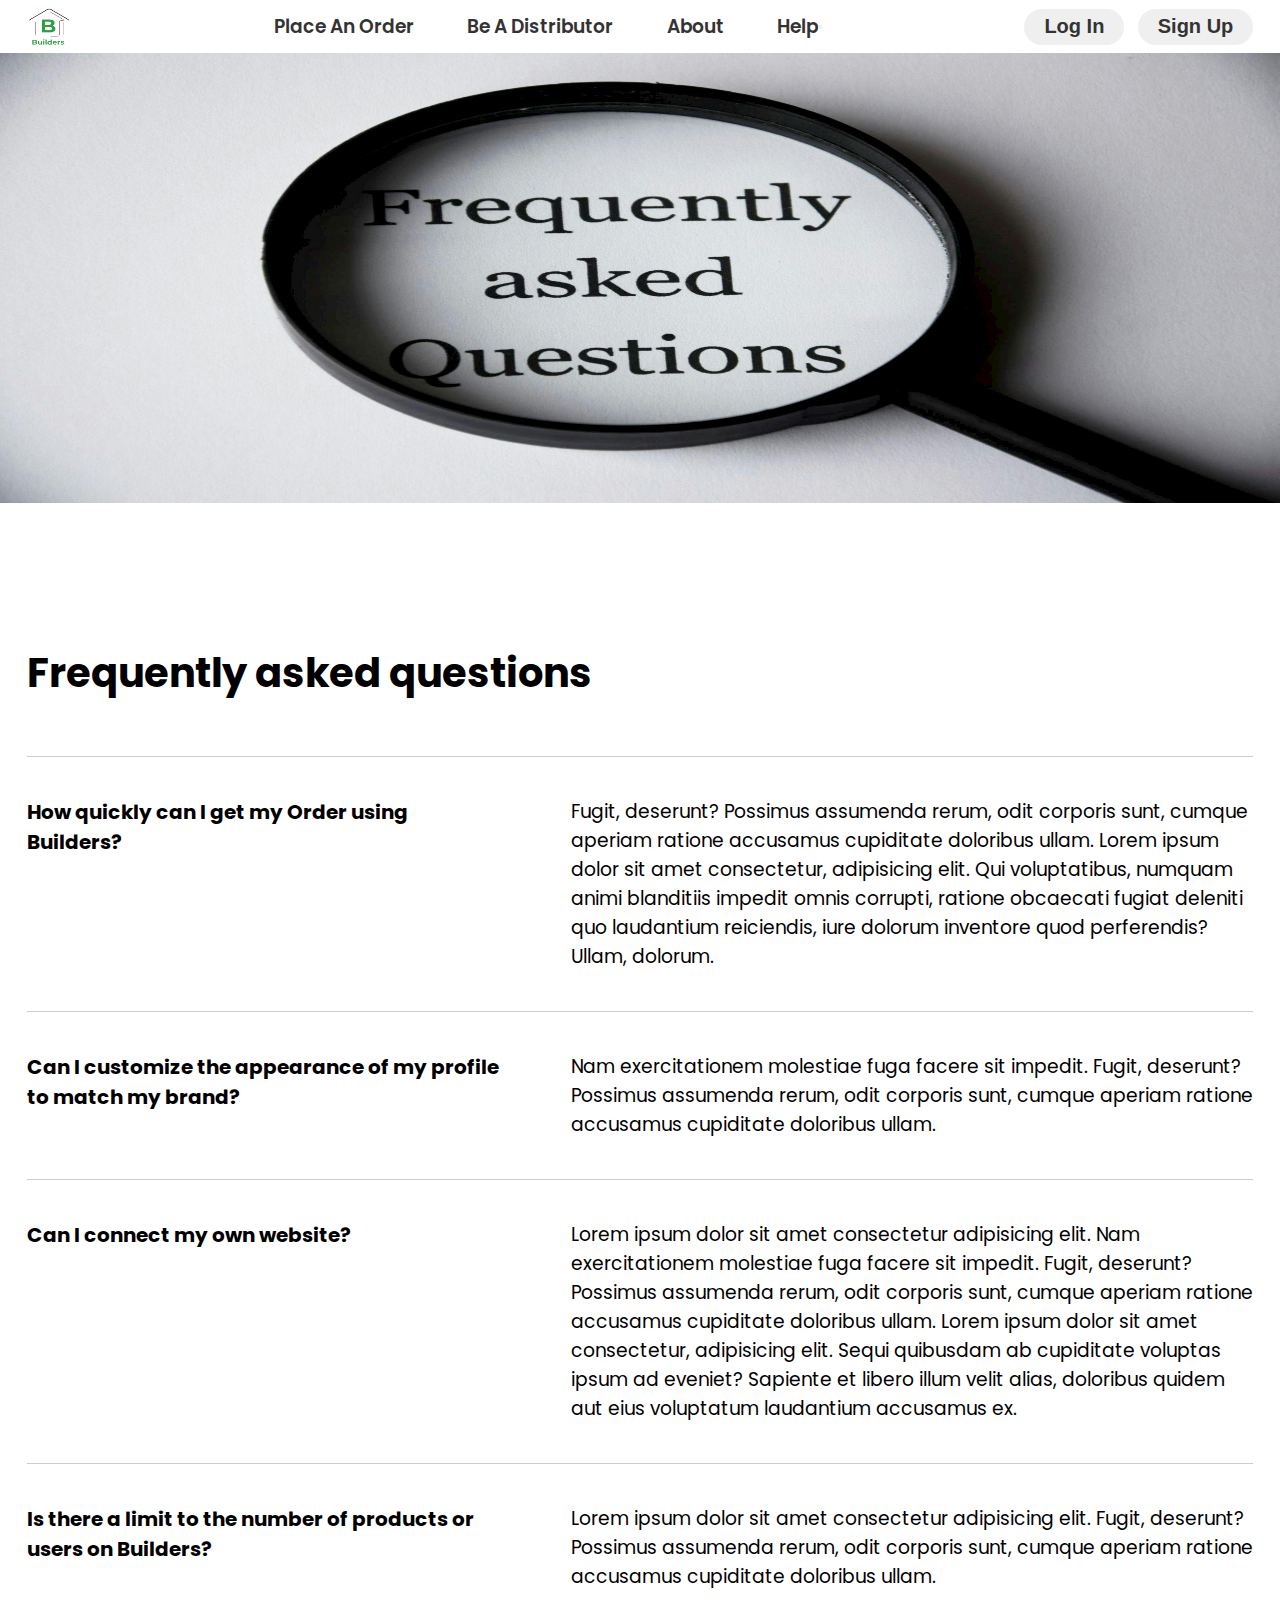
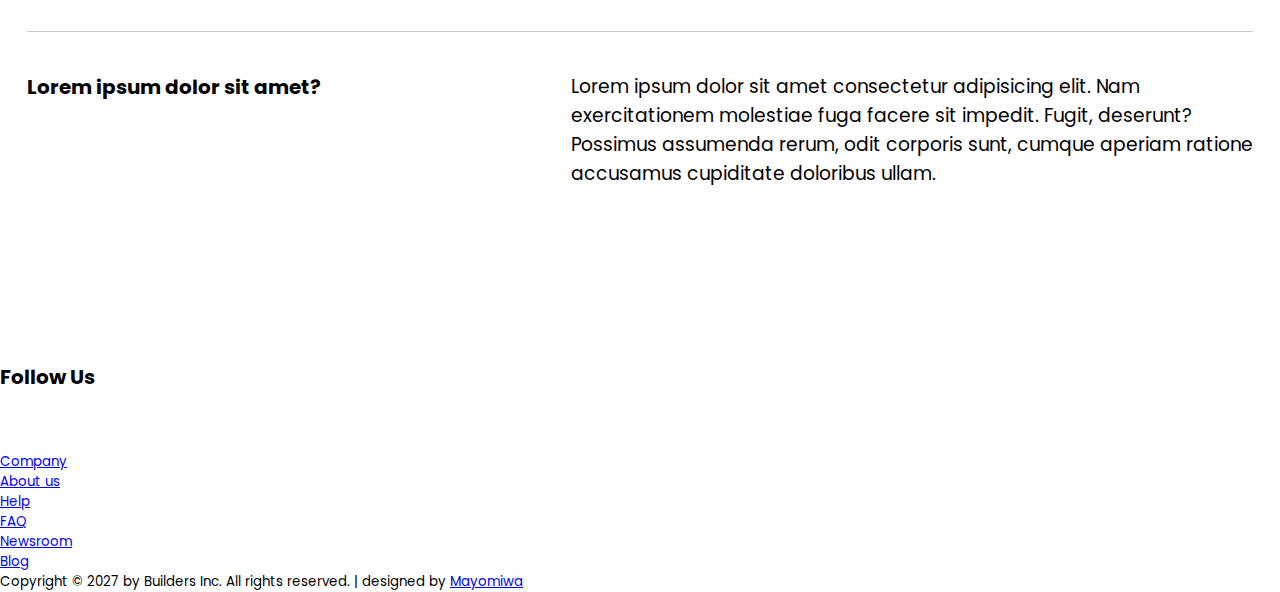
<file: faq.html>
<!DOCTYPE html>
<html lang="en">
  <head>
    <meta charset="UTF-8" />
    <meta name="viewport" content="width=device-width, initial-scale=1.0" />
    <title>FAQ</title>
    <link rel="stylesheet" href="css/styles.css" />
    <link rel="stylesheet" href="css/fonts.css" />
    <link rel="stylesheet" href="css/queries.css" />
    <link rel="preconnect" href="https://fonts.googleapis.com" />
    <link rel="preconnect" href="https://fonts.gstatic.com" crossorigin />
    <link
      href="https://fonts.googleapis.com/css2?family=Poppins:ital,wght@0,100;0,200;0,300;0,400;0,500;0,600;0,700;0,800;0,900;1,100;1,200;1,300;1,400;1,500;1,600;1,700;1,800;1,900&display=swap"
      rel="stylesheet"
    />

    <style>
      /* fAQ */
      .faq {
        padding: 10rem 2rem;
      }
      .faq-h {
        margin-bottom: 4rem;
        font-size: 2rem;
      }
      .fr-cap {
        display: flex;
        flex-direction: column;
        align-items: center;
        justify-content: center;
      }
      .fr-q {
        border-top: 0.7px solid #ccc;
        padding-top: 3rem;
        padding-bottom: 3rem;

        display: flex;
        justify-content: space-between;
        gap: 5rem;
        width: 100%;
      }
      .fr-q-q {
        /* width: 50%; */
        font-size: 1.5rem;
        width: 70%;
        /* font-weight: 520; */
      }
      .fr-q-a {
        font-size: 1.4rem;

        width: 100%;
      }
      .faq-img {
        width: 100%;
        height: 50vh;
      }
    </style>
  </head>
  <header class="header">
    <div class="logo-container">
      <img
        src="imgs/logos/Builders-Logo_main-(transparent).png"
        alt="Logo"
        class="logo"
      />
    </div>
    <nav class="nav">
      <ul class="nav-menu">
        <li><a href="#" class="nav-links">Place An Order </a></li>
        <li><a href="#" class="nav-links">Be A Distributor</a></li>
        <li><a href="#" class="nav-links">About</a></li>
        <li><a href="#" class="nav-links">Help</a></li>
      </ul>
      <button class="hamburger">
        <span class="hamburger-top"></span>
        <span class="hamburger-middle"></span>
        <span class="hamburger-bottom"></span>
      </button>
    </nav>
    <div class="auth-dropdowns">
      <button class="log-in">Log In</button>
      <div class="log-in-dropdown">
        <a href="sign-in.html">Log in as Customer</a>
        <a href="sign-in.html">Log in as Vendor</a>
      </div>
      <button class="sign-up">Sign Up</button>
      <div class="sign-up-dropdown">
        <a href="#">Sign up as Customer</a>
        <a href="#">Sign up as Vendor</a>
      </div>
    </div>
  </header>
  <body>
    <img src="imgs/faq-2.jpg" alt="faq illustration" class="faq-img" />

    <div class="faq" id="faq">
      <div class="faq-h">
        <h2>Frequently asked questions</h2>
      </div>
      <div class="fr-cap">
        <div class="fr-q">
          <h4 class="fr-q-q">How quickly can I get my Order using Builders?</h4>
          <p class="fr-q-a">
            Fugit, deserunt? Possimus assumenda rerum, odit corporis sunt,
            cumque aperiam ratione accusamus cupiditate doloribus ullam. Lorem
            ipsum dolor sit amet consectetur, adipisicing elit. Qui
            voluptatibus, numquam animi blanditiis impedit omnis corrupti,
            ratione obcaecati fugiat deleniti quo laudantium reiciendis, iure
            dolorum inventore quod perferendis? Ullam, dolorum.
          </p>
        </div>
        <div class="fr-q">
          <h4 class="fr-q-q">
            Can I customize the appearance of my profile to match my brand?
          </h4>
          <p class="fr-q-a">
            Nam exercitationem molestiae fuga facere sit impedit. Fugit,
            deserunt? Possimus assumenda rerum, odit corporis sunt, cumque
            aperiam ratione accusamus cupiditate doloribus ullam.
          </p>
        </div>
        <div class="fr-q">
          <h4 class="fr-q-q">Can I connect my own website?</h4>
          <p class="fr-q-a">
            Lorem ipsum dolor sit amet consectetur adipisicing elit. Nam
            exercitationem molestiae fuga facere sit impedit. Fugit, deserunt?
            Possimus assumenda rerum, odit corporis sunt, cumque aperiam ratione
            accusamus cupiditate doloribus ullam. Lorem ipsum dolor sit amet
            consectetur, adipisicing elit. Sequi quibusdam ab cupiditate
            voluptas ipsum ad eveniet? Sapiente et libero illum velit alias,
            doloribus quidem aut eius voluptatum laudantium accusamus ex.
          </p>
        </div>
        <div class="fr-q">
          <h4 class="fr-q-q">
            Is there a limit to the number of products or users on Builders?
          </h4>
          <p class="fr-q-a">
            Lorem ipsum dolor sit amet consectetur adipisicing elit. Fugit,
            deserunt? Possimus assumenda rerum, odit corporis sunt, cumque
            aperiam ratione accusamus cupiditate doloribus ullam.
          </p>
        </div>
        <div class="fr-q">
          <h4 class="fr-q-q">Lorem ipsum dolor sit amet?</h4>
          <p class="fr-q-a">
            Lorem ipsum dolor sit amet consectetur adipisicing elit. Nam
            exercitationem molestiae fuga facere sit impedit. Fugit, deserunt?
            Possimus assumenda rerum, odit corporis sunt, cumque aperiam ratione
            accusamus cupiditate doloribus ullam.
          </p>
        </div>
      </div>
    </div>
    <footer class="footer">
      <nav class="navbar">
        <div class="socialss">
          <h2 class="follow">Follow Us</h2>
          <ul class="social-link">
            <li>
              <a class="footer-link" href="#">
                <ion-icon class="social-icon" name="logo-instagram"></ion-icon>
              </a>
            </li>
            <li>
              <a class="footer-link" href="#">
                <ion-icon class="social-icon" name="logo-facebook"></ion-icon>
              </a>
            </li>
            <li>
              <a class="footer-link" href="#">
                <ion-icon class="social-icon" name="logo-twitter"></ion-icon>
              </a>
            </li>
          </ul>
        </div>

        <ul class="nav-list">
          <li class="nav-item">
            <a href="javascript:void(0);" class="dropdown-toggle">Company</a>
            <ul class="dropdown">
              <li><a href="about.html">About us</a></li>
            </ul>
          </li>
        </ul>
        <ul class="nav-list">
          <li class="nav-item">
            <a href="#" class="dropdown-toggle">Help</a>
            <ul class="dropdown">
              <li><a href="faq.html">FAQ</a></li>
            </ul>
          </li>
        </ul>
        <ul class="nav-list">
          <li class="nav-item">
            <a href="#" class="dropdown-toggle">Newsroom </a>
            <ul class="dropdown">
              <li><a href="#">Blog</a></li>
            </ul>
          </li>
        </ul>
        <p class="copyright">
          Copyright &copy; <span class="year">2027</span> by Builders Inc. All
          rights reserved. | designed by
          <a
            class="signature"
            href="https://my-portfolio02-eight.vercel.app/"
            target="_blank"
            >Mayomiwa</a
          >
        </p>
        <p></p>
      </nav>
    </footer>
    <script defer src="script.js"></script>
  </body>
</html>
</file>
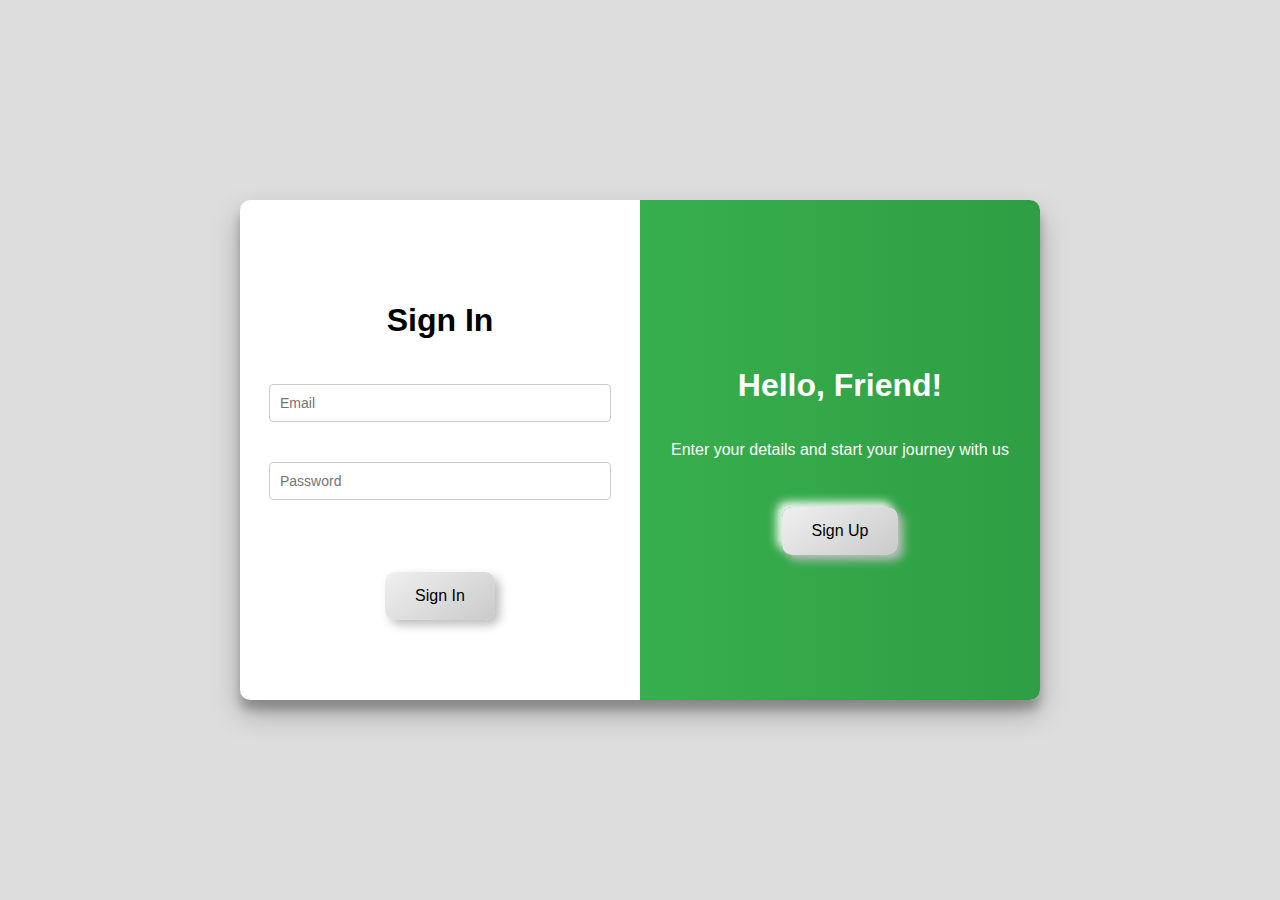
<file: joint-log-in.html>
<!DOCTYPE html>
<html lang="en">
  <head>
    <meta charset="UTF-8" />
    <meta name="viewport" content="width=device-width, initial-scale=1.0" />
    <title>Responsive Sign-In Form</title>
    <style>
      /* General Styles */
      body {
        font-family: "Poppins", sans-serif;
        display: flex;
        justify-content: center;
        align-items: center;
        height: 100vh;
        margin: 0;
        background: #ddd;
      }

      h1 {
        font-weight: bold;
      }

      button {
        background: linear-gradient(145deg, #f0f0f0, #cacaca);
        border: none;
        border-radius: 10px;
        box-shadow: 5px 5px 10px #bebebe, -5px -5px 10px #ffffff;
        padding: 15px 30px;
        font-size: 1rem;
        cursor: pointer;
        transition: box-shadow 0.3s ease;
        margin-top: 2rem;
      }

      button.ghost {
        background-color: transparent;
      }

      button:active {
        box-shadow: inset 5px 5px 10px #bebebe, inset -5px -5px 10px #ffffff;
      }

      button:hover,
      button.ghost:hover {
        color: #40c057;
      }

      .container {
        position: relative;
        width: 800px;
        height: 500px;
        background-color: #fff;
        border-radius: 10px;
        overflow: hidden;
        box-shadow: 0 14px 28px rgba(0, 0, 0, 0.25),
          0 10px 10px rgba(0, 0, 0, 0.22);
        transition: all 0.6s ease-in-out;
      }

      .form-container {
        position: absolute;
        width: 50%;
        height: 100%;
        top: 0;
        transition: all 0.6s ease-in-out;
        text-align: center;
        display: flex;
        flex-direction: column;
        align-items: center;
        justify-content: center;
      }

      form {
        display: flex;
        flex-direction: column;
        align-items: center;
        gap: 1.5rem;
      }

      input {
        width: 20rem;
        padding: 10px;
        border: 1px solid #ccc;
        border-radius: 4px;
        font-size: 14px;
        margin-bottom: 1rem;
        transition: box-shadow 0.3s ease-in-out;
        outline: none;
      }

      input:focus {
        box-shadow: 0 0 10px hsla(131, 50%, 50%, 0.5);
        border-color: #2f9e44;
      }

      .sign-in-container {
        left: 0;
      }

      .sign-up-container {
        left: 100%;
        opacity: 0;
        z-index: 1;
      }

      .overlay-container {
        position: absolute;
        top: 0;
        left: 50%;
        width: 50%;
        height: 100%;
        transition: transform 0.6s ease-in-out;
        overflow: hidden;
        z-index: 100;
      }

      .overlay {
        background: linear-gradient(to right, #40c057, #2f9e44);
        color: #fff;
        position: relative;
        height: 100%;
        width: 200%;
        left: -100%;
        transform: translateX(0);
        transition: transform 0.6s ease-in-out;
      }

      .overlay-panel {
        position: absolute;
        display: flex;
        flex-direction: column;
        justify-content: center;
        align-items: center;
        text-align: center;
        top: 0;
        height: 100%;
        width: 50%;
      }

      .overlay-left {
        transform: translateX(0%);
      }

      .overlay-right {
        right: 0;
        transform: translateX(0%);
      }

      .container.right-panel-active .sign-in-container {
        transform: translateX(100%);
        opacity: 0;
      }

      .container.right-panel-active .sign-up-container {
        transform: translateX(-100%);
        opacity: 1;
        z-index: 5;
      }

      .container.right-panel-active .overlay-container {
        transform: translateX(-100%);
      }

      .container.right-panel-active .overlay {
        transform: translateX(50%);
      }

      /* Responsive Styles */
      @media (max-width: 768px) {
        .container {
          width: 100%;
          height: auto;
          box-shadow: none;
          border-radius: 0;
        }

        .form-container {
          width: 100%;
          height: auto;
          position: relative;
          transform: none;
          transition: none;
        }

        .overlay-container {
          position: absolute;
          top: 0;
          left: 0;
          width: 100%;
          height: 100%;
          transform: translateY(0);
        }

        .overlay {
          width: 100%;
          height: 50%;
          transform: translateY(0);
          transition: transform 0.6s ease-in-out;
        }

        .overlay-panel {
          width: 100%;
          height: 50%;
          text-align: center;
          padding: 20px;
        }

        .container.right-panel-active .overlay-container {
          transform: translateY(-50%);
        }

        .container.right-panel-active .overlay {
          transform: translateY(50%);
        }
      }
    </style>
  </head>
  <body>
    <div class="container">
      <div class="form-container sign-in-container">
        <form>
          <h1>Sign In</h1>
          <input type="email" placeholder="Email" />
          <input type="password" placeholder="Password" />
          <button>Sign In</button>
        </form>
      </div>

      <div class="form-container sign-up-container">
        <form>
          <h1>Sign Up</h1>
          <input type="text" placeholder="Name" />
          <input type="email" placeholder="Email" />
          <input type="password" placeholder="Password" />
          <button>Sign Up</button>
        </form>
      </div>

      <div class="overlay-container">
        <div class="overlay">
          <div class="overlay-panel overlay-left">
            <h1>Welcome Back!</h1>
            <p>Please sign in with your personal details</p>
            <button class="ghost" id="signIn">Sign In</button>
          </div>
          <div class="overlay-panel overlay-right">
            <h1>Hello, Friend!</h1>
            <p>Enter your details and start your journey with us</p>
            <button class="ghost" id="signUp">Sign Up</button>
          </div>
        </div>
      </div>
    </div>

    <script>
      const signUpButton = document.getElementById("signUp");
      const signInButton = document.getElementById("signIn");
      const container = document.querySelector(".container");

      signUpButton.addEventListener("click", () => {
        container.classList.add("right-panel-active");
      });

      signInButton.addEventListener("click", () => {
        container.classList.remove("right-panel-active");
      });
    </script>
  </body>
</html>
</file>
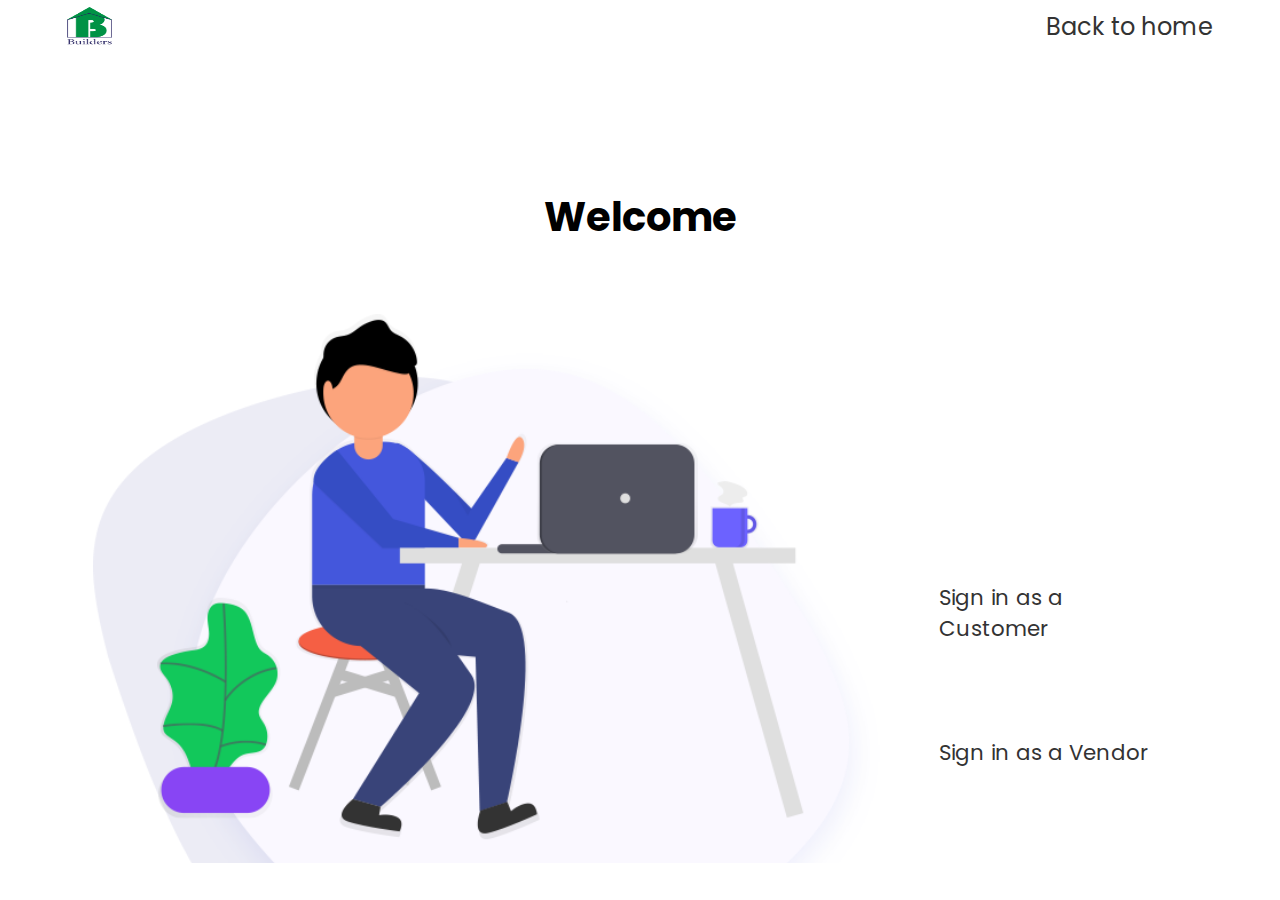
<file: start.html>
<!DOCTYPE html>
<html lang="en">
  <head>
    <meta charset="UTF-8" />
    <meta name="viewport" content="width=device-width, initial-scale=1.0" />
    <title>Get Started</title>
    <link rel="stylesheet" href="css/styles.css" />
    <link rel="stylesheet" href="css/fonts.css" />
    <link rel="stylesheet" href="css/queries.css" />
    <link rel="preconnect" href="https://fonts.googleapis.com" />
    <link rel="preconnect" href="https://fonts.gstatic.com" crossorigin />
    <link
      href="https://fonts.googleapis.com/css2?family=Poppins:ital,wght@0,100;0,200;0,300;0,400;0,500;0,600;0,700;0,800;0,900;1,100;1,200;1,300;1,400;1,500;1,600;1,700;1,800;1,900&display=swap"
      rel="stylesheet"
    />
    <link rel="icon" href="imgs/fav-icon.png" />
  </head>
  <body class="start-body">
    <header class="start-header">
      <div class="logo-container">
        <img src="imgs/logo-img.png" alt="Logo" class="logo" />
      </div>
      <a href="index.html" class="bth">Back to home </a>
    </header>
    <main class="start-main">
      <div class="cta">
        <div class="cta-textbox">
          <h2 class="heading-secondary">Welcome</h2>
        </div>
        <div class="choose">
          <img class="choose-img" src="imgs/about-us.png" />
          <div class="choice">
            <a href="#" class="as-a-customer">Sign in as a Customer</a>
            <a href="#" class="as-a-vendor">Sign in as a Vendor</a>
          </div>
        </div>
      </div>
    </main>
    <script defer src="script.js"></script>
  </body>
</html>
</file>
<file: css/styles.css>
* {
  margin: 0;
  padding: 0;
  box-sizing: border-box;
  overflow-x: hidden;
}

html {
  font-size: 83.4%;
  overflow-x: hidden;
  scroll-behavior: smooth;
  font-family: "Poppins", cursive;
}

#splash-screen {
  position: fixed;
  top: 0;
  left: 0;
  width: 100%;
  height: 100vh;
  background-color: #333;
  color: #fff;
  display: flex;
  justify-content: center;
  align-items: center;
  font-family: Arial, sans-serif;
  z-index: 998;
}
#splash-screen-texts {
  display: flex;
  flex-direction: column;
  align-items: center;
  justify-content: center;
  gap: 5rem;
}
#splash-screen h1 {
  font-size: 6rem;
}

#splash-screen p {
  font-size: 3rem;
}

.body {
}

.header,
.start-header {
  display: flex;
  justify-content: space-between;
  align-items: center;
  padding: 0.5rem 2rem;
  /* background-color: #333; */
  color: #fff;
}

.logo-container {
  display: flex;
  justify-content: flex-end;
}

.logo {
  width: 45px;
  height: 40px;
  cursor: pointer;
}

.right-header {
  display: flex;
  justify-content: space-between;
  align-items: center;
  gap: 3rem;
}

.nav {
  display: flex;
  justify-content: space-between;
  align-items: center;
  justify-content: center;
}
.nav-menu {
  display: flex;
  align-items: center;
  justify-content: center;
  gap: 4rem;
}

.nav-menu li {
  font-size: 1.4rem;
  font-weight: 600;
}
.nav-menu a {
  color: #333;
  text-decoration: none;
}
.auth-dropdowns {
  padding: 0;
  display: flex;
  /* flex-direction: column; */
  justify-content: space-between;
  align-items: center;
  gap: 1rem;
}

.log-in,
.sign-up {
  /* background-color: #444; */
  color: #333;
  font-size: 1.5rem;
  font-weight: 600;

  border: none;
  padding: 0.5rem 1.5rem;
  cursor: pointer;
  border-radius: 200px;
  position: relative;
}

.log-in:hover,
.sign-up:hover {
}

.log-in-dropdown,
.sign-up-dropdown {
  font-size: 1.8rem;
  display: none;
  position: absolute;
  top: 8rem;
  right: 5rem;
  background-color: #333;
  padding: 1rem;
  border: 1px solid #444;
  border-radius: 0.5rem;
}

.log-in-dropdown a,
.sign-up-dropdown a {
  color: #fff;
  text-decoration: none;
  margin-bottom: 0.7rem;
}
.sign-up-dropdown {
  right: 0rem;
}

.hamburger.active {
  height: 18.5px;
}
.hamburger.active .hamburger-top {
  transform: rotate(45deg) translate(5px, 5px);
  z-index: 3;
}

.hamburger.active .hamburger-middle {
  opacity: 0;
}

.hamburger.active .hamburger-bottom {
  transform: rotate(-45deg) translate(5px, -5px);
  z-index: 3;
}

.nav-menu.active {
  display: block;
}

.log-in-dropdown.active,
.sign-up-dropdown.active {
  display: flex;
  gap: 1.5rem;
  flex-direction: column;
}

/* HERO SECTION */
.hero {
  background-image: linear-gradient(
      rgba(34, 34, 34, 0.6),
      rgba(34, 34, 34, 0.6)
    ),
    url("../imgs/gif-bg-img.gif");
  background-size: cover;
  background-position: center;
  height: 90vh;
  display: flex;
  justify-content: center;
  align-items: center;
}
.hero-text-wrap {
  padding: 30rem 10rem 10rem 10rem;
  color: #fff;
  display: flex;
  flex-direction: column;
  gap: 3rem;
  /* align-items: center; */
}
.hero-header {
  font-size: 4rem;
  font-weight: 700;
  width: 40%;
}
.hero-p {
  font-size: 1.8rem;
  width: 50%;
}
.hero-btn {
  font-size: 2rem;
  font-weight: 600;
  border: 3px solid #fff;
  border-radius: 9px;
  background: transparent;
  text-decoration: none;
  color: #fff;
  position: relative;
  padding: 1rem 3rem;
  overflow: hidden;
  transition: all 0.5s;
  cursor: pointer;
  /* z-index: 1; */
}
.hero-btn:hover {
  background-color: #fff;

  color: #000;
  font-weight: 700;
}
.hero-btn::before {
  content: "";
  position: absolute;
  display: block;
  top: 0;
  left: -30px;
  width: 0;
  height: 100%;
  background-color: #fff;
  transform: skewX(35deg);
  z-index: -1;
  transition: width 0.5s;
}
.hero-btn:hover::before {
  width: 130%;
}
/* start styles */
.start-body {
  max-width: 1200px;
  margin: 0 auto;
  overflow: hidden;
}
.bth {
  text-decoration: none;
  color: #333;
  font-size: 1.8rem;
}
.cta {
  padding-top: 10rem;
}
.cta-textbox {
}
.start-main {
  height: 90vh;
}
.right-arrow {
  font-weight: 700;
  /* font-size: 2rem; */
}
.heading-secondary {
  font-size: 3rem;
  padding-bottom: 5rem;

  display: flex;
  align-items: center;
  justify-content: center;
}
.choose {
  display: grid;
  grid-template-columns: 70fr 30fr;
}
.choose-img {
  padding-left: 4rem;
  width: 100%;
}
.choice {
  display: flex;
  flex-direction: column;
  justify-content: center;
  gap: 5rem;
  /* padding-top: 10rem; */
}
.as-a-vendor,
.as-a-customer {
  width: 25rem;
  text-decoration: none;
  color: #333;
  font-size: 1.6rem;
  position: relative;
  overflow: hidden;
  transition: all 0.5s;
  cursor: pointer;
  padding: 1rem 4.4rem;
}
.as-a-vendor:hover,
.as-a-customer:hover {
}
.as-a-vendor::before,
.as-a-customer::before {
  content: "";
  position: absolute;
  display: block;
  top: 0;
  left: -30px;
  width: 0;
  height: 100%;
  background-color: greenyellow;
  transform: skewX(35deg);
  z-index: -1;
  transition: width 0.5s;
}
.as-a-vendor:hover::before,
.as-a-customer:hover::before {
  width: 130%;
}

/* service-sec */
.service-sec {
  margin: 9rem auto;
  max-width: 130rem;
}
.serv-container {
  display: grid;
  grid-template-columns: 1fr 1fr;
  padding: 3rem;
  gap: 5rem;
  row-gap: 15rem;
}

.step-img-box {
  display: flex;
  align-items: center;
  justify-content: center;
}
.step-img {
  width: 90%;
}
.step-text-box {
  display: flex;
  flex-direction: column;
  justify-content: center;
}
.step-number {
  font-size: 4rem;
  font-weight: 600;
  color: #ddd;
  margin-bottom: 2rem;
}
.subhead {
  font-size: 1.8rem;
  margin-bottom: 1.5rem;
}
.step-description {
  font-size: 1.3rem;
  line-height: 1.8;
}
</file>
<file: css/fonts.css>
.poppins-thin {
  font-family: "Poppins", sans-serif;
  font-weight: 100;
  font-style: normal;
}

.poppins-extralight {
  font-family: "Poppins", sans-serif;
  font-weight: 200;
  font-style: normal;
}

.poppins-light {
  font-family: "Poppins", sans-serif;
  font-weight: 300;
  font-style: normal;
}

.poppins-regular {
  font-family: "Poppins", sans-serif;
  font-weight: 400;
  font-style: normal;
}

.poppins-medium {
  font-family: "Poppins", sans-serif;
  font-weight: 500;
  font-style: normal;
}

.poppins-semibold {
  font-family: "Poppins", sans-serif;
  font-weight: 600;
  font-style: normal;
}

.poppins-bold {
  font-family: "Poppins", sans-serif;
  font-weight: 700;
  font-style: normal;
}

.poppins-extrabold {
  font-family: "Poppins", sans-serif;
  font-weight: 800;
  font-style: normal;
}

.poppins-black {
  font-family: "Poppins", sans-serif;
  font-weight: 900;
  font-style: normal;
}

.poppins-thin-italic {
  font-family: "Poppins", sans-serif;
  font-weight: 100;
  font-style: italic;
}

.poppins-extralight-italic {
  font-family: "Poppins", sans-serif;
  font-weight: 200;
  font-style: italic;
}

.poppins-light-italic {
  font-family: "Poppins", sans-serif;
  font-weight: 300;
  font-style: italic;
}

.poppins-regular-italic {
  font-family: "Poppins", sans-serif;
  font-weight: 400;
  font-style: italic;
}

.poppins-medium-italic {
  font-family: "Poppins", sans-serif;
  font-weight: 500;
  font-style: italic;
}

.poppins-semibold-italic {
  font-family: "Poppins", sans-serif;
  font-weight: 600;
  font-style: italic;
}

.poppins-bold-italic {
  font-family: "Poppins", sans-serif;
  font-weight: 700;
  font-style: italic;
}

.poppins-extrabold-italic {
  font-family: "Poppins", sans-serif;
  font-weight: 800;
  font-style: italic;
}

.poppins-black-italic {
  font-family: "Poppins", sans-serif;
  font-weight: 900;
  font-style: italic;
}
</file>
<file: css/queries.css>
@media (max-width: 768px) {
  html {
    font-size: 50%;
  }

  #splash-screen {
    background-image: url("../imgs/logos/splash-img.jpg");
    background-position: cover;
  }

  .logo {
    width: 40px;
    height: 30px;
  }

  .nav-menu {
    display: none;
    position: absolute;
    top: 0;
    left: 0;
    margin: 0;
    padding: 1rem;
    /* border: 1px solid #ddd; */
    box-shadow: 0 0 10px rgba(0, 0, 0, 0.1);
    height: 100vh;
    width: 100vw;
    gap: 3rem;

    background: none;
    padding-top: 10rem;
    -webkit-backdrop-filter: blur(5px);
    backdrop-filter: blur(10px);
    z-index: 10;
  }

  .nav-menu li {
    padding-left: 1rem;
    list-style: none;
    margin-bottom: 1rem;
    font-weight: 600;
    width: 22rem;
  }

  .auth-dropdowns {
    margin-right: 5rem;
  }
  .hamburger {
    display: flex;
    flex-direction: column;
    justify-content: space-between;
    height: 15px;
    cursor: pointer;

    position: absolute;
    right: 2rem;
    border: solid 1px #fff;
    overflow: hidden;
  }

  .hamburger span {
    width: 20px;
    height: 2px;
    background-color: #333;
    /* border: none; */
    /* background-color: #fff; */
  }

  .header {
    padding: 1rem 1.5rem;
    padding-right: 2rem;
  }

  .nav-menu li {
    font-size: 2rem;
  }
  .hero-text-wrap {
    padding: 20rem 3rem 5rem 3rem;
  }
  .hero-header {
    width: 60%;
  }
  .hero-p {
    width: 90%;
  }
  .log-in-dropdown {
    right: 5rem;
  }

  .sign-up-dropdown {
    right: 1rem;
  }
  .cta {
    padding-top: 7rem;
  }
  .heading-secondary {
    font-weight: 700;
  }
  .choose-img {
    width: 80%;
    margin: 0 auto;
  }
  .choose {
    grid-template-columns: 1fr;
  }
  .choice {
    padding-top: 3rem;
    align-items: center;
  }
  .as-a-vendor,
  .as-a-customer {
    margin: 0 auto;
    font-size: 1.8rem;
    width: 30rem;
    border-radius: 200px;
    padding: 1rem 4.8rem;
    text-align: center;
  }
  .serv-container {
    row-gap: 7rem;
  }

  .fr-q {
    flex-direction: column;
    padding: 2 1rem;
  }
  .fr-q-q {
    width: 100%;
  }
  .navbar {
    flex-direction: column;
    padding-bottom: 12rem;
    padding-top: 3rem;
  }
  .nav-list {
    list-style: none;
    padding: 0;
    margin: 0;
    display: flex;
    flex-direction: column;
  }

  .nav-item {
    margin-bottom: 10px;
  }

  .dropdown {
    padding: 0;
    margin: 0;
    max-height: 0;
    overflow: hidden;
    transition: max-height 0.3s ease;
    background-color: #444;
  }
  .dropdown-toggle {
    border-bottom: 1px solid #868e96;
  }
  .dropdown li {
    padding: 5px 20px;
  }

  .dropdown a {
    color: #ccc;
    display: block;
  }
  .social-link {
    max-width: 15rem;
  }
  .socialss {
    position: absolute;
    bottom: 5.5rem;
    left: 3rem;
  }

  .copyright {
  }
}
@media (max-width: 480px) {
}
</file>
